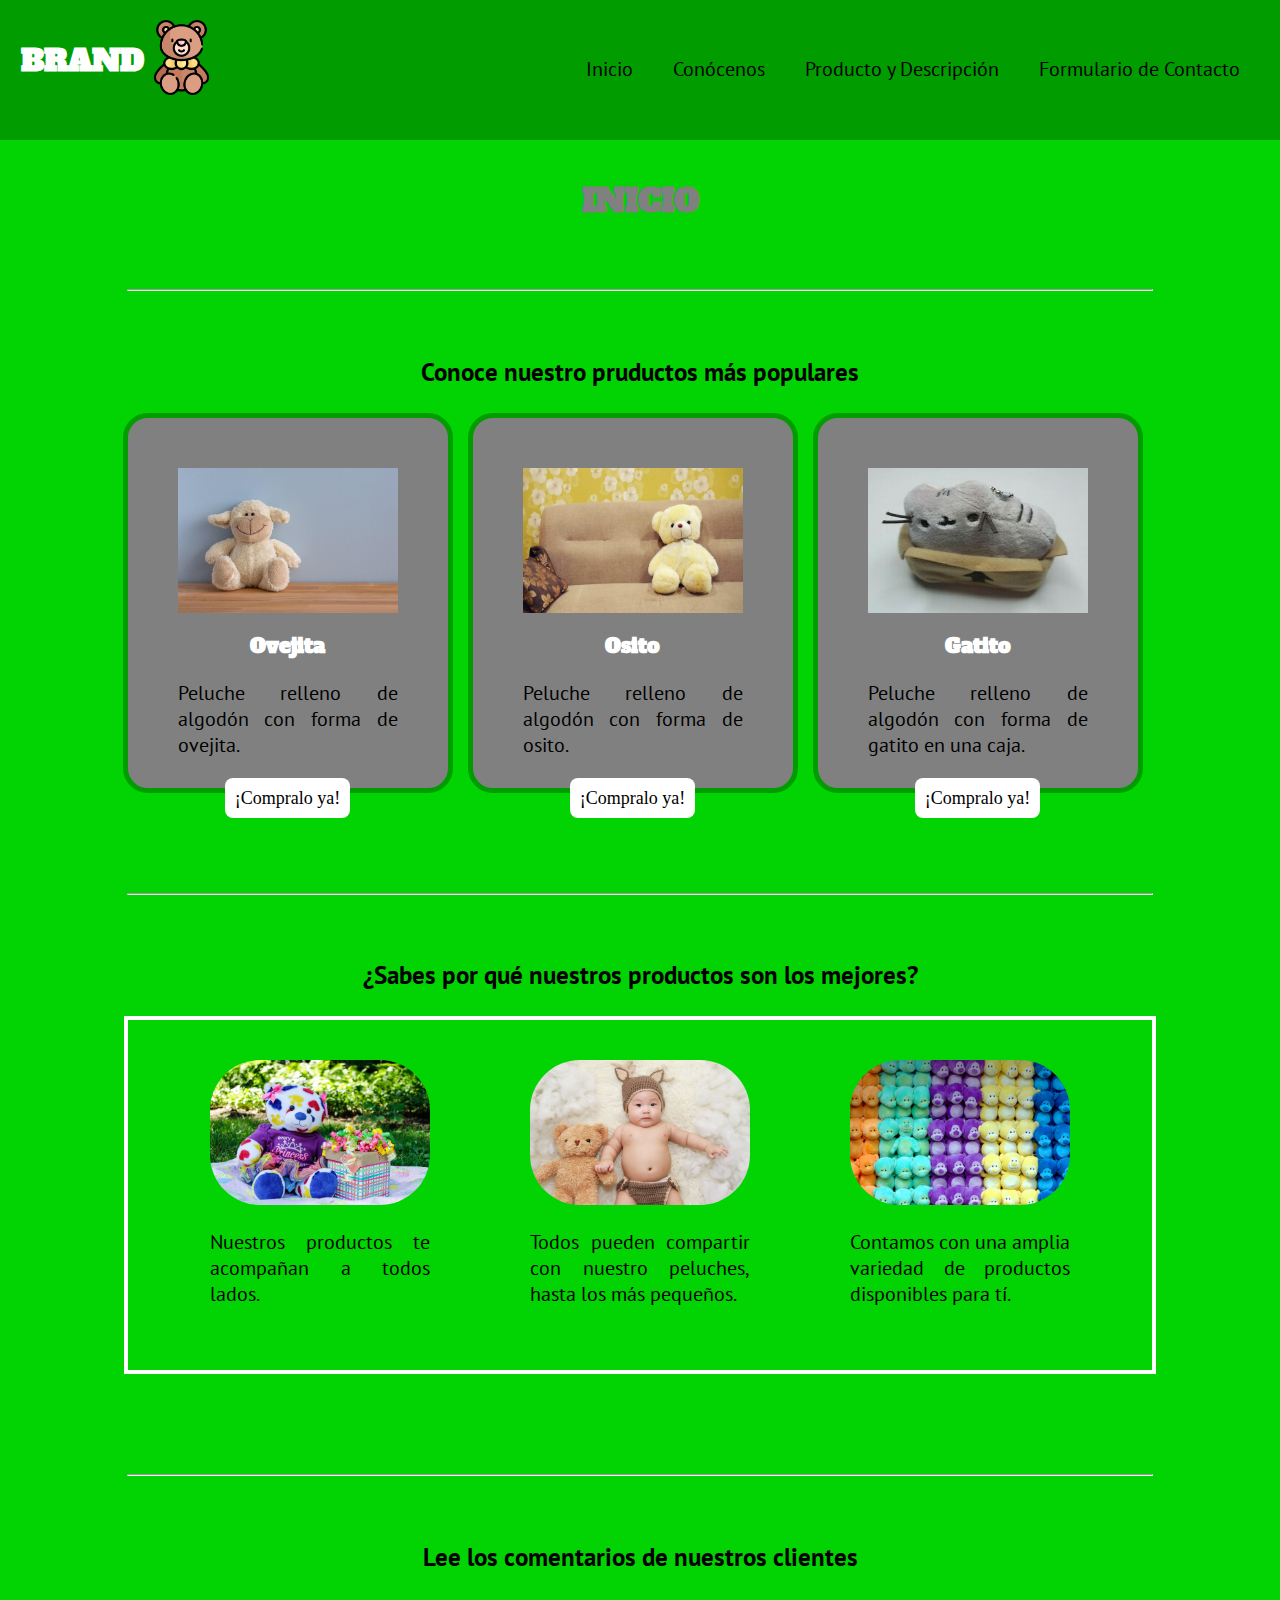
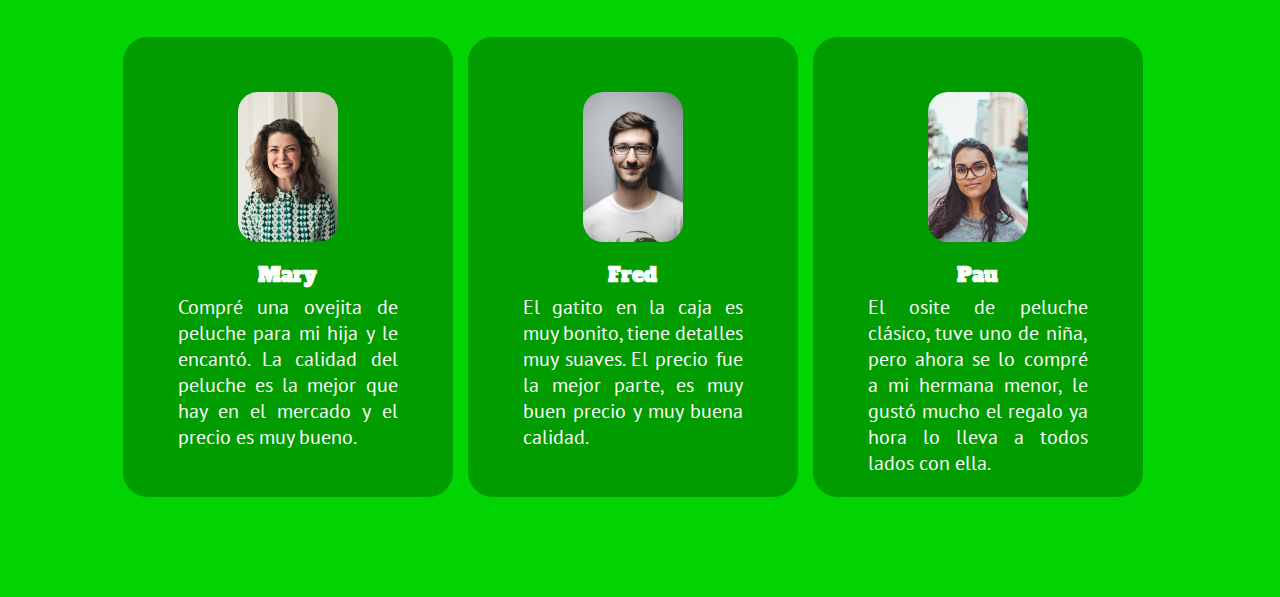
<file: Laboratorio 2/index.html>
<!DOCTYPE html>
<html lang="es">
<head>
    <meta charset="UTF-8">
    <meta http-equiv="X-UA-Compatible" content="IE=edge">
    <meta name="viewport" content="width=device-width, initial-scale=1.0">
    <title>Brand-Inicio</title>
    <link rel="stylesheet" href="./css/main.css">
    <link rel="preconnect" href="https://fonts.gstatic.com">
    <link href="https://fonts.googleapis.com/css2?family=PT+Sans&display=swap" rel="stylesheet">
    <link rel="preconnect" href="https://fonts.gstatic.com">
    <link href="https://fonts.googleapis.com/css2?family=Alfa+Slab+One&family=PT+Sans&display=swap" rel="stylesheet">
    <link rel="icon" href="./imagenes/favicon.png">
</head>
<body>

    <!-- ----------------------------------inica header -->
    <header class="header">

        <!-- logo -->
        <div class="logo">
            <b>BRAND</b>
            <img src="./imagenes/favicon.png" alt="logo">
        </div>

        <!-- menu -->
        <nav class="menu-container">
            <ul class="menu">
                <li>
                    <a href="index.html">Inicio</a>
                </li>
                <li>
                    <a href="conocenos.html">Conócenos</a>
                </li>
                <li>
                    <a href="productoydescripcion.html">Producto y Descripción</a>
                </li>
                <li>
                    <a href="formulariodecontacto.html">Formulario de Contacto</a>
                </li>
            </ul>
        </nav>
    </header>
    <!-- ------------------------------fin de header -->

     <!-- -------------------------------main -->
     <main class="main">
        <center>
            <br>
            <h1>INICIO</h1>
            <br>
            <br>
            <hr>
            <br>
            <br>
            
            <section>
                <h2>Conoce nuestro pruductos más populares</h2>
                
                <div class="contenedor-tarjetas">
                    <div class="tarjeta">
                        <img src="./imagenes/producto 1.jpg" alt="producto1">
                        <h3>Ovejita</h3>
                        <p>Peluche relleno de algodón con forma de ovejita.</p>
            
                        <a href="#">¡Compralo ya!</a>
                    </div>
                    <div class="tarjeta">
                        <img src="./imagenes/producto 2.jpg" alt="producto2">
                        <h3>Osito</h3>
                        <p>Peluche relleno de algodón con forma de osito.</p>
            
                        <a href="#">¡Compralo ya!</a>
                    </div>
                    <div class="tarjeta">
                        <img src="./imagenes/producto 3.jpg" alt="producto3">
                        <h3>Gatito</h3>
                        <p>Peluche relleno de algodón con forma de gatito en una caja.</p>
            
                        <a href="#">¡Compralo ya!</a>
                    </div>
                </div>
            </center>
            </section>
            <hr>
            <br>
            <br>

            <center>

                <section>
                    
                    <h2>¿Sabes por qué nuestros productos son los mejores?</h2>
                    <div class="contenedor-beneficios">
                        <div class="beneficios">
                            <img src="./imagenes/foto4.jpg" alt="foto4">
                            <p>Nuestros productos te acompañan a todos lados.</p>
                        </div>
                        <div class="beneficios">
                            <img src="./imagenes/foto5.jpg" alt="producto2">
                            <p>Todos pueden compartir con nuestro peluches, hasta los más pequeños.</p>
                        </div>
                        <div class="beneficios">
                            <img src="./imagenes/foto6.jpg" alt="producto3">
                            <p>Contamos con una amplia variedad de productos disponibles para tí.</p>
                        </div>
                </section>
            </center>
            <hr>
            <br>
            <br>
            <section>
                <center>
                    <h2>Lee los comentarios de nuestros clientes</h2>
                    <br>
                    <div class="contenedor-clientes">
                        <div class="clientes">
                            <img src="./imagenes/persona1.jpg" alt="cliente uno" >
                            <h3>Mary</h3>
                            <p>Compré una ovejita de peluche para mi hija y le encantó. La calidad del peluche es la mejor que hay en el mercado y el precio es muy bueno.</p>
                        </div>
                        <div class="clientes">
                            <img src="./imagenes/persona2.jpg" alt="cliente dos" >
                            <h3>Fred</h3>
                            <p>El gatito en la caja es muy bonito, tiene detalles muy suaves. El precio fue la mejor parte, es muy buen precio y muy buena calidad.</p>
                        </div>
                        <div class="clientes">
                            <img src="./imagenes/persona3.jpg" alt="cliente tres" >
                            <h3>Pau</h3>
                            <p>El osite de peluche clásico, tuve uno de niña, pero ahora se lo compré a mi hermana menor, le gustó mucho el regalo ya hora lo lleva a todos lados con ella.</p>
                        </div>
                    </div>

                    
                </center>
            </section>
    </main>
</body>
</html>
</file>
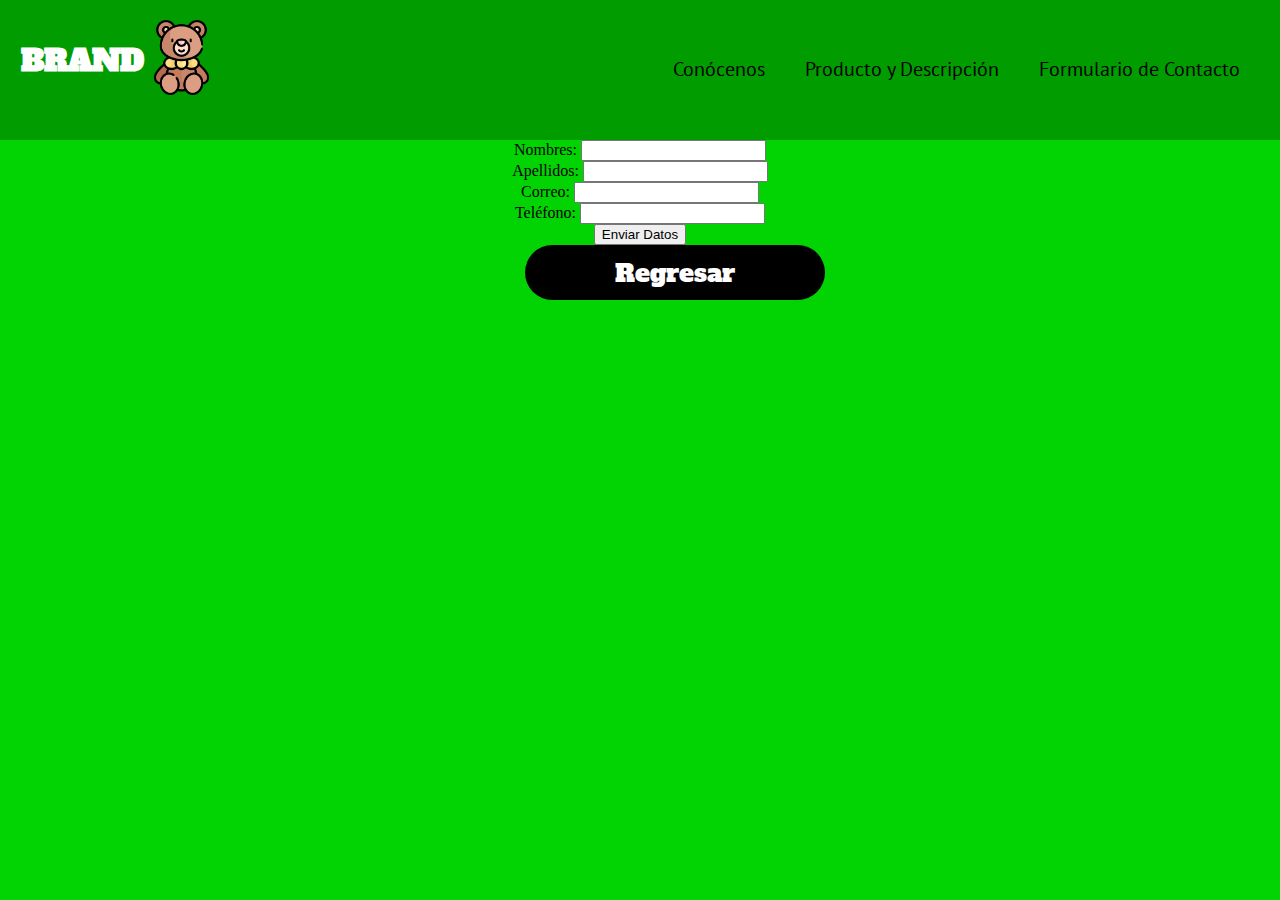
<file: Laboratorio 2/formulariodecontacto.html>
<!DOCTYPE html>
<html lang="es">
<head>
    <meta charset="UTF-8">
    <meta http-equiv="X-UA-Compatible" content="IE=edge">
    <meta name="viewport" content="width=device-width, initial-scale=1.0">
    <title>Brand-Inicio</title>
    <link rel="stylesheet" href="./css/main.css">
    <link rel="preconnect" href="https://fonts.gstatic.com">
    <link href="https://fonts.googleapis.com/css2?family=PT+Sans&display=swap" rel="stylesheet">
    <link rel="preconnect" href="https://fonts.gstatic.com">
    <link href="https://fonts.googleapis.com/css2?family=Alfa+Slab+One&family=PT+Sans&display=swap" rel="stylesheet">
    <link rel="icon" href="./imagenes/favicon.png">
</head>
<body>

    <!-- ----------------------------------inica header -->
    <header class="header">

        <!-- logo -->
        <div class="logo">
            <b>BRAND</b>
            <img src="./imagenes/favicon.png" alt="logo">
        </div>

        <!-- menu -->
        <nav class="menu-container">
            <ul class="menu">
                <li>
                    <a href="conocenos.html">Conócenos</a>
                </li>
                <li>
                    <a href="productoydescripcion.html">Producto y Descripción</a>
                </li>
                <li>
                    <a href="formulariodecontacto.html">Formulario de Contacto</a>
                </li>
            </ul>
        </nav>
    </header>
    <!-- ------------------------------fin de header -->
    <main>
        <center>
                
    <form>
        <label>Nombres: <input type="text" name="nombres" id="nombres"></label>
        <br>
        <label>Apellidos: <input type="text" name="apellidos" id="apellidos"></label>
        <br>
        <label>Correo: <input type="email" name="correo" id="correo"></label>
        <br>
        <label>Teléfono: <input type="number" name="telefono" id="telefono"></label>
        <br>
        <input type="submit" value="Enviar Datos">
    </form>
            <button class="button">
                <a href="index.html">Regresar</a>
            </button>
        </center>
    </main>
</body>
</html>
</file>
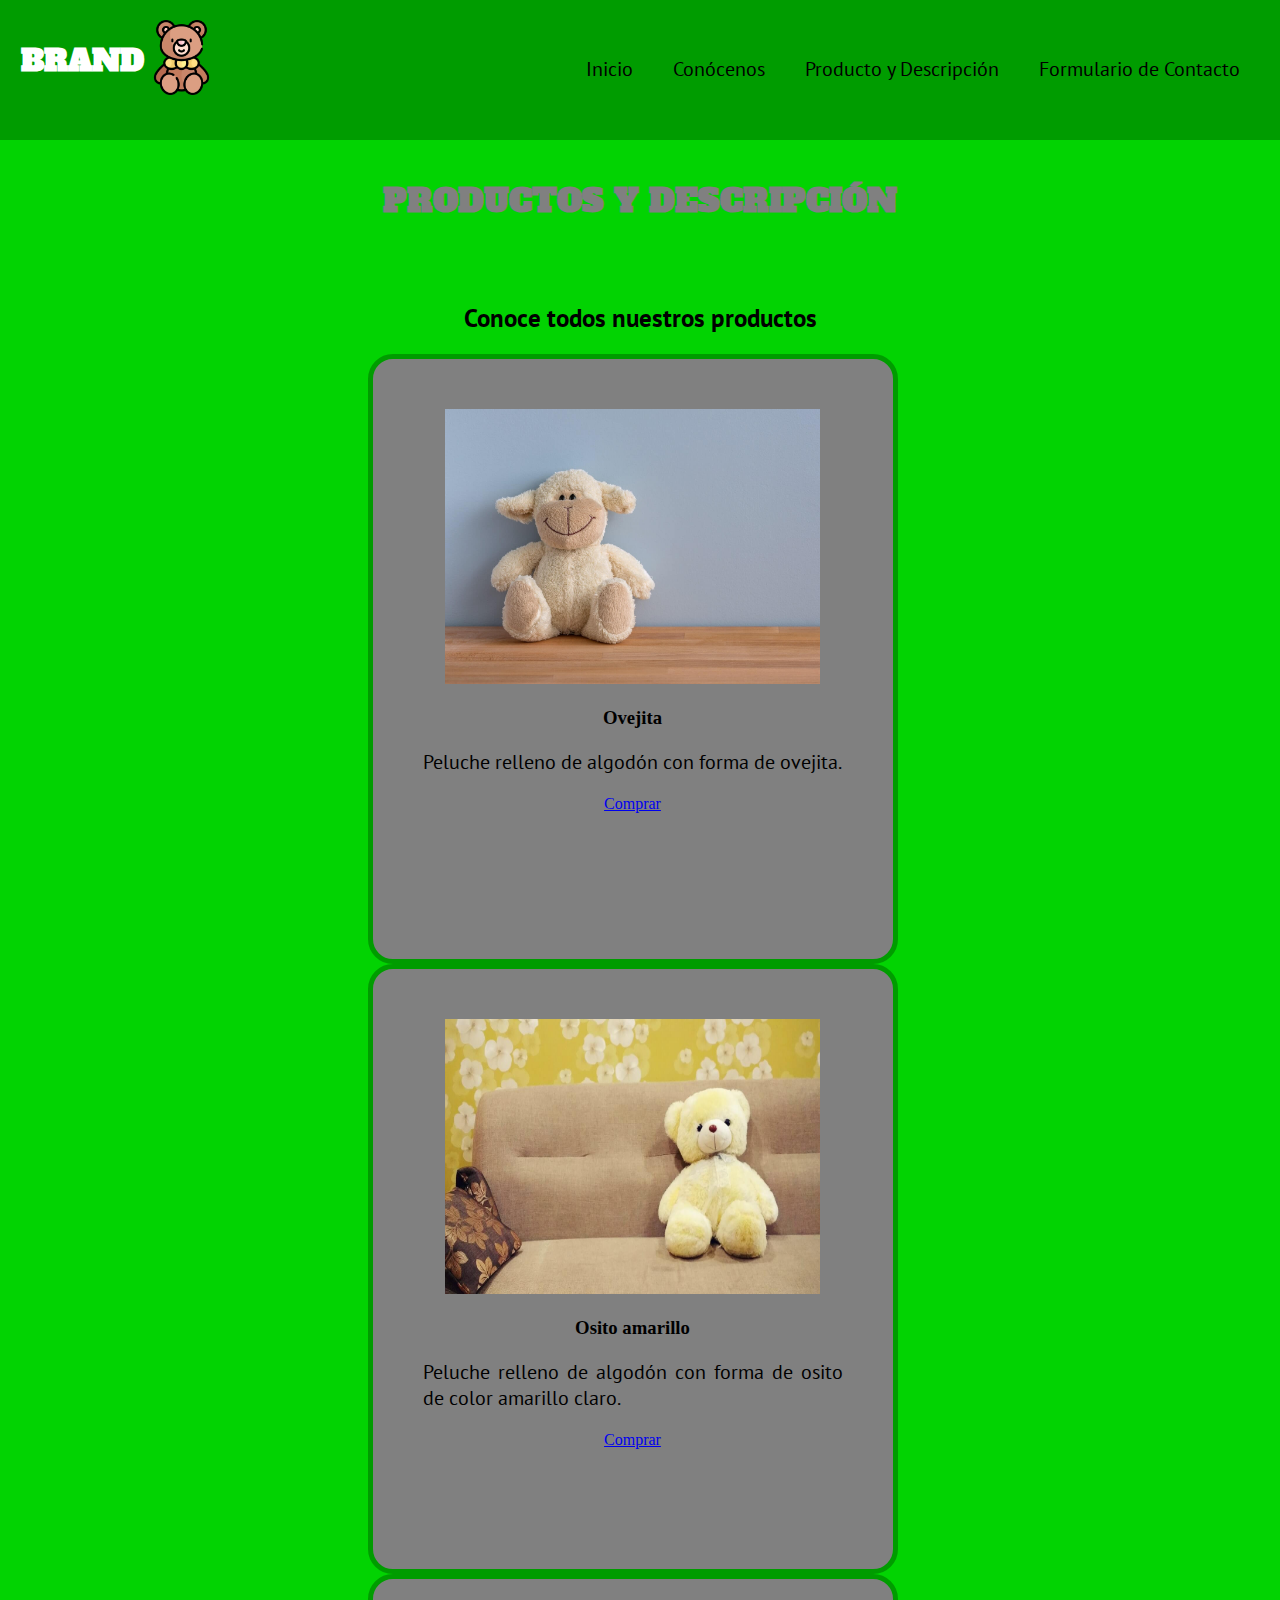
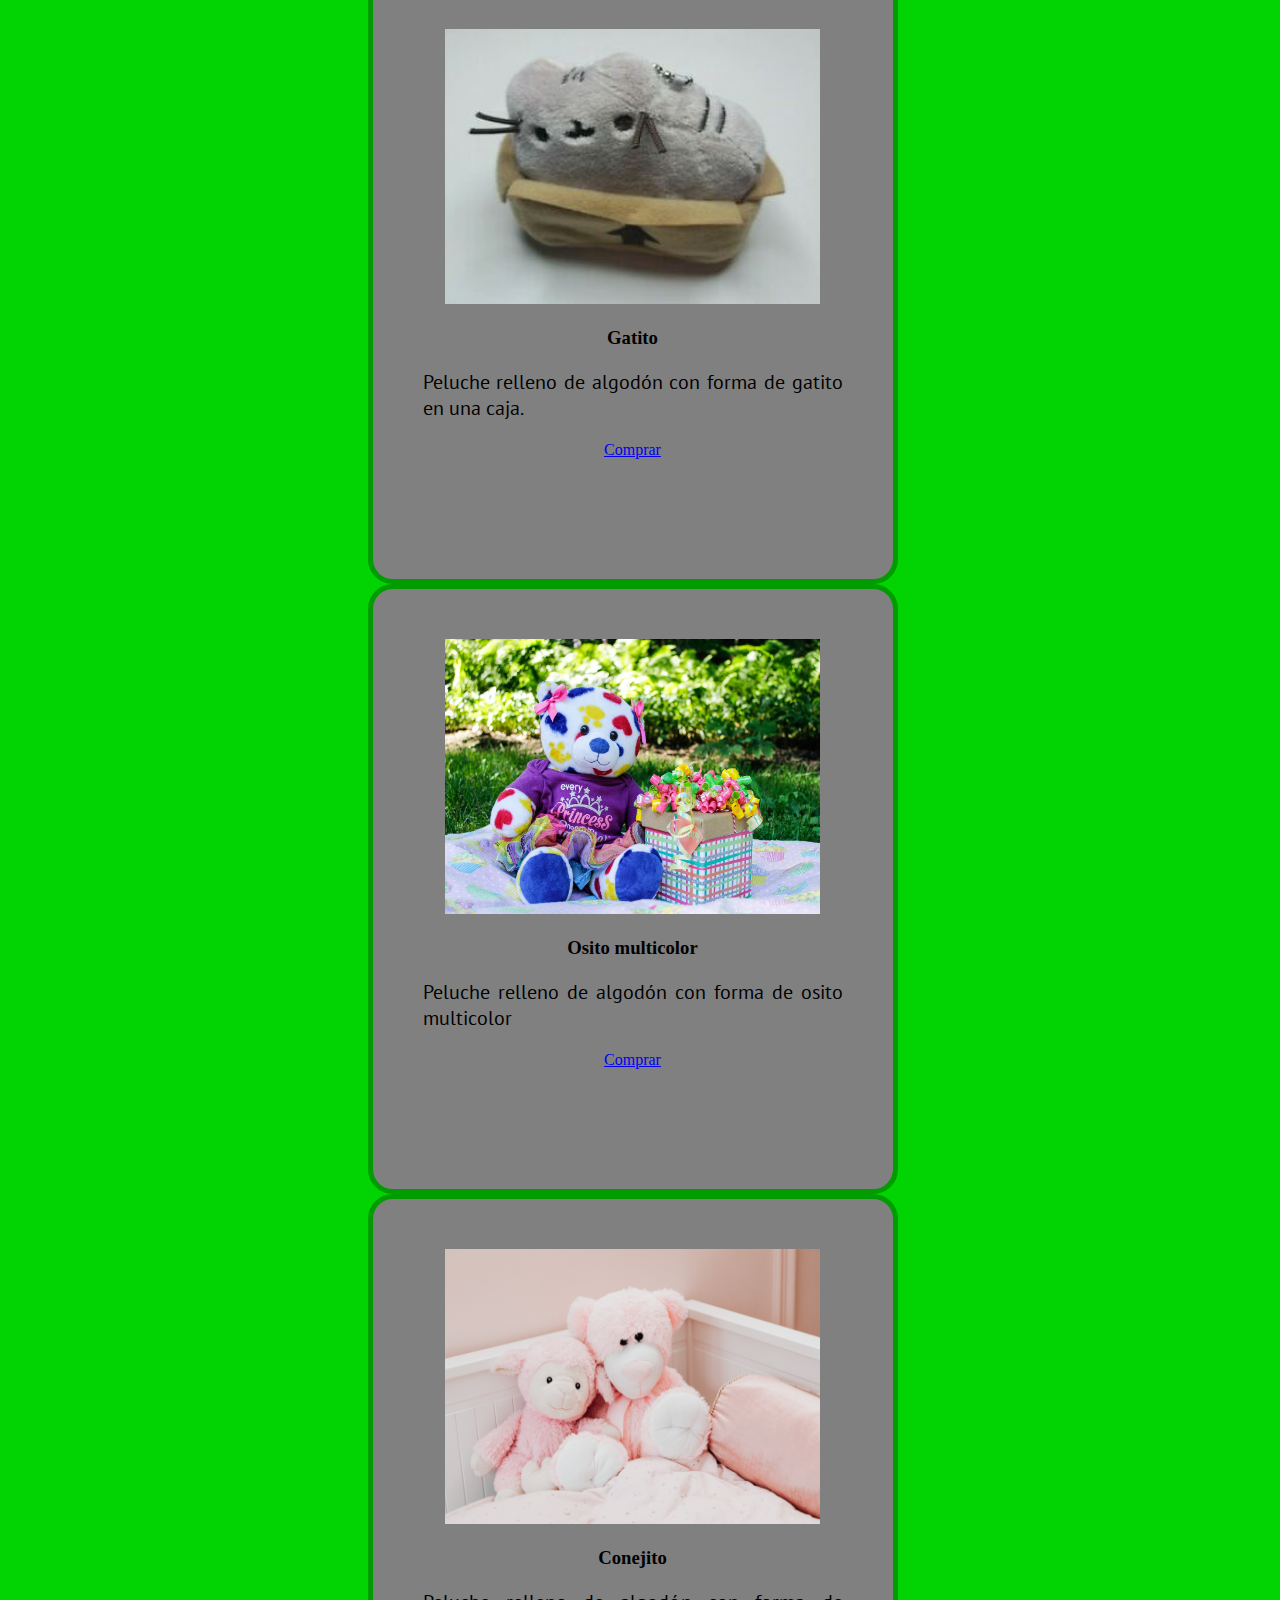
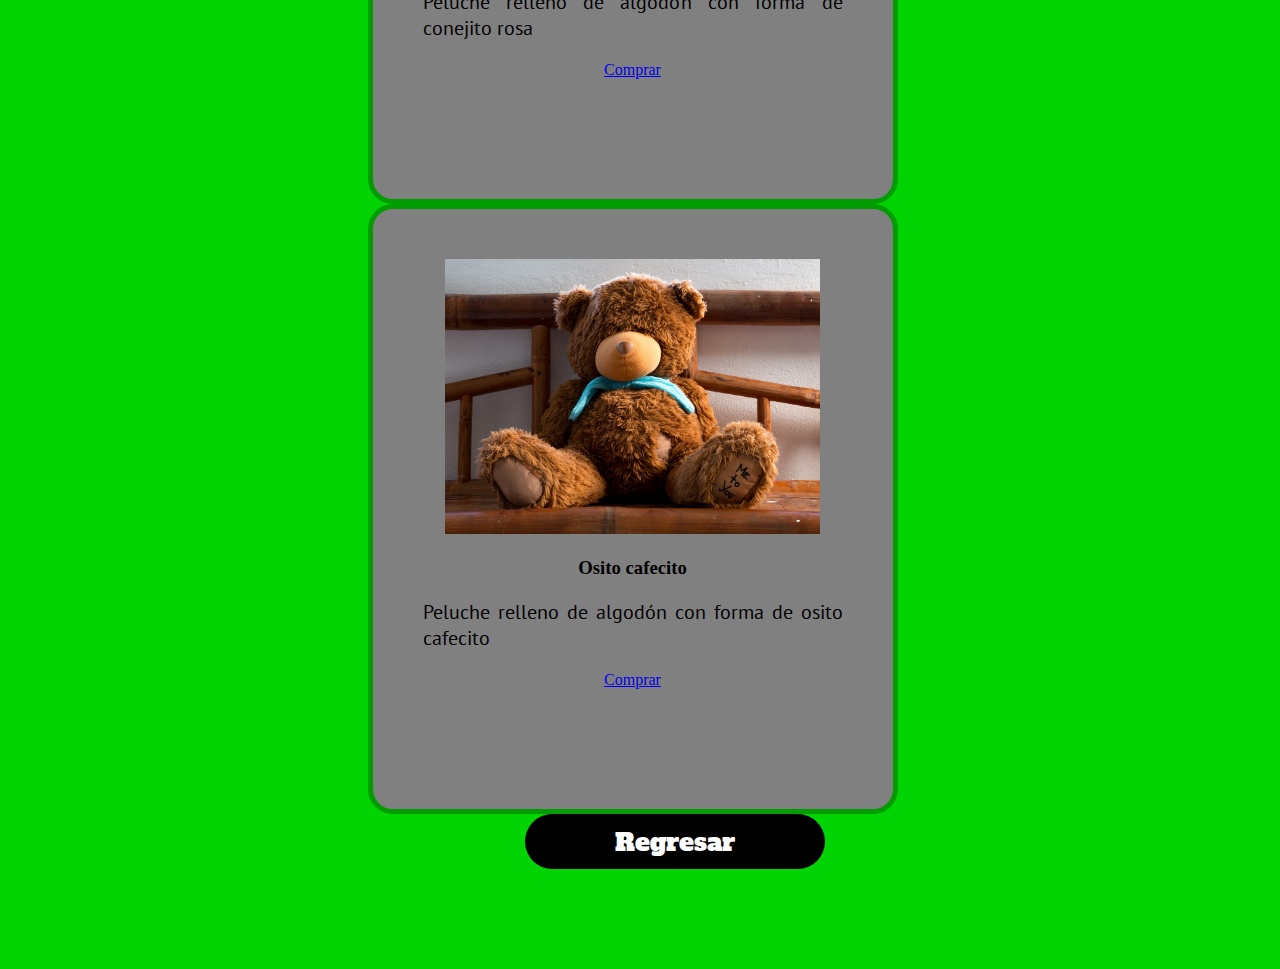
<file: Laboratorio 2/productoydescripcion.html>
<!DOCTYPE html>
<html lang="es">
<head>
    <meta charset="UTF-8">
    <meta http-equiv="X-UA-Compatible" content="IE=edge">
    <meta name="viewport" content="width=device-width, initial-scale=1.0">
    <title>Brand-Productos</title>
    <link rel="stylesheet" href="./css/main.css">
    <link rel="preconnect" href="https://fonts.gstatic.com">
    <link href="https://fonts.googleapis.com/css2?family=PT+Sans&display=swap" rel="stylesheet">
    <link rel="preconnect" href="https://fonts.gstatic.com">
    <link href="https://fonts.googleapis.com/css2?family=Alfa+Slab+One&family=PT+Sans&display=swap" rel="stylesheet">
    <link rel="icon" href="./imagenes/favicon.png">
</head>
<body>

    <!-- ----------------------------------inica header -->
    <header class="header">

        <!-- logo -->
        <div class="logo">
            <b>BRAND</b>
            <img src="./imagenes/favicon.png" alt="logo">
        </div>

        <!-- menu -->
        <nav class="menu-container">
            <ul class="menu">
                <li>
                    <a href="index.html">Inicio</a>
                </li>
                <li>
                    <a href="conocenos.html">Conócenos</a>
                </li>
                <li>
                    <a href="productoydescripcion.html">Producto y Descripción</a>
                </li>
                <li>
                    <a href="formulariodecontacto.html">Formulario de Contacto</a>
                </li>
            </ul>
        </nav>
    </header>
    <!-- ------------------------------fin de header -->

    <!-- -------------------------------main -->
    <main class="main">
        <center>
            <br>
            <h1>PRODUCTOS Y DESCRIPCIÓN</h1>
            <br>
            <br>
            <h2>Conoce todos nuestros productos</h2>
            
            <div class="contenedor-productos">
                <div class="producto">
                    <img src="./imagenes/producto 1.jpg" alt="producto1">
                    <h3>Ovejita</h3>
                    <p>Peluche relleno de algodón con forma de ovejita.</p>
        
                    <a href="#">Comprar</a>
                </div>
                <div class="producto">
                    <img src="./imagenes/producto 2.jpg" alt="producto2">
                    <h3>Osito amarillo</h3>
                    <p>Peluche relleno de algodón con forma de osito de color amarillo claro.</p>
        
                    <a href="#">Comprar</a>
                </div>
                <div class="producto">
                    <img src="./imagenes/producto 3.jpg" alt="producto3">
                    <h3>Gatito</h3>
                    <p>Peluche relleno de algodón con forma de gatito en una caja.</p>
        
                    <a href="#">Comprar</a>
                </div>
                <div class="producto">
                    <img src="./imagenes/producto 4.jpg" alt="producto4">
                    <h3>Osito multicolor</h3>
                    <p>Peluche relleno de algodón con forma de osito multicolor</p>
        
                    <a href="#">Comprar</a>
                </div>
                <div class="producto">
                    <img src="./imagenes/producto 5.jpg" alt="producto5">
                    <h3>Conejito</h3>
                    <p>Peluche relleno de algodón con forma de conejito rosa</p>
        
                    <a href="#">Comprar</a>
                </div>
                <div class="producto">
                    <img src="./imagenes/producto 6.jpg" alt="producto6">
                    <h3>Osito cafecito</h3>
                    <p>Peluche relleno de algodón con forma de osito cafecito</p>
        
                    <a href="#">Comprar</a>
                </div>
                
            </div>
            <button class="button">
                <a href="index.html">Regresar</a>
            </button>
        </center>
    </main>

</body>
</html>
</file>
<file: Laboratorio 2/css/main.css>
body{
    margin: 0%;
    padding: 0%;
    background-color: var(--verde1);
}

:root {
    --fuente1: 'Alfa Slab One', cursive;
    --fuente2: 'PT Sans', sans-serif;
    --verde1: rgb(2, 211, 2);
    --verde2: rgb(0, 156, 0);
    --negro: black;
    --blanco: white;
    --gris: grey;
}

/* header */
.header{
    width: 100%;
    height: 140px;
    background-color: var(--verde2);
    display: flex;
    justify-content: space-between;
}

.logo{
    margin: 20px;
    width: 200px;
    height: 150px;
    display: flex;
    justify-content: center;
    align-content: center;
}

.logo b{
    margin-top: 20px;
    display: flex;
    align-content: center;
    color: var(--blanco);
    font-size: 30px;
    font-family: var(--fuente1);
}

.logo img{
    width: 75px;
    height: 75px;
}

.menu-container {
    margin : 20px;
}

.menu{
    list-style: none;
    display: flex;
}

.menu li{
    margin: 20px;
}

.menu a{
    color: var(--negro);
    text-decoration: none;
    font-size: 20px;
    font-family: var(--fuente2);
}

.menu a:hover {
    color: var(--blanco);
    transition: 500,s;
}

/* fin header */

/* main */
.main h1{
    color: var(--gris);
    font-size: 25;
    font-family: var(--fuente1);
}

.main h2{
    color: var(--negro);
    font-size: 25px;
    font-family: var(--fuente2);
}

.main p{
    color: var(--negro);
    font-size: 20px;
    font-family: var(--fuente2);
    text-align: justify;
}

.main hr{
    width: 80%;
}

/* beneficios */
.contenedor-beneficios{
    width: 80%;
    height: 350px;
    border: var(--blanco) solid 4px;
    display: flex;
    justify-content: center;
    align-items: center;
    margin-top: 25px;
    margin-bottom: 100px;
}

.beneficios{
    width: 220px;
    height: 270px;
    padding: 50px;
}

.beneficios img{
    justify-self: center;
    width: 220px;
    height: 145px;
    border-radius: 50px;
}

.beneficios p{
    color: var(--negro);
    font-size: 20px;
    font-family: var(--fuente2);
    text-align: justify;
}

/* tarjetas */
.contenedor-tarjetas{
    display: flex;
    justify-content: center;
    align-items: center;
    margin-top: 25px;
    margin-bottom: 100px;
}

.tarjeta{
    width: 220px;
    height: 270px;
    background-color: var(--gris);
    border-radius: 25px;
    padding: 50px;
    border: 5px solid var(--verde2);
    margin-right: 15px;
    cursor: pointer;
}

.tarjeta img{
    justify-self: center;
    width: 220px;
    height: 145px;
}

.tarjeta p{
    text-align: justify;
    margin-bottom: 30px;
}

.tarjeta h3{
    text-align: center;
    color: var(--blanco);
    margin-top: 15px;
    font-size: 20px;
    font-family: var(--fuente1);
}

.tarjeta:hover{
    background-color: rgb(0, 187, 31);
    color: rgb(255, 255, 255);
    transition: 540ms;
}

.tarjeta a{
    text-decoration: none;
    color: var(--negro);
    font-size: 18px;
    background-color: var(--blanco);
    border-radius: 8px;
    padding: 10px;
}

.tarjeta a:hover{
    background-color: var(--gris);
    color: var(--blanco);
    transition: 450ms;
}

/* beneficios */
.contenedor-clientes{
    display: flex;
    justify-content: center;
    margin-top: 25px;
    margin-bottom: 100px;

}

.clientes{
    width: 220px;
    height: 350px;
    background-color: var(--verde2);
    border-radius: 25px;
    padding: 50px;
    border: 5px solid var(--verde2);
    margin-right: 15px;
    cursor: pointer;
}

.clientes img{
    border-radius: 20px;
    width: 100px;
    height: 150px;
}

.clientes h3{
    color: var(--blanco);
    margin-top: 15px;
    margin-bottom: 5px;
    font-size: 20px;
    font-family: var(--fuente1);
}

.clientes p{
    margin-top: 5px;
    font-size: 15;
    font-family: var(--fuente2);
    color: var(--blanco);
}

/* conócenos */


.contenedor-conocenos{
    margin-top: 50PX;
    width: 90%;
    height: 600px;
    display: flex;
    justify-content: space-around;
}

.imagentienda{
    width: 50%;
    justify-content: center;
    align-content: center;
}
.imagentienda img{
    width: 300px;
    height: 375px;
}

.misionyvision{
    width: 50%;
}

.button{
    background-color: var(--negro);
    width: 300px;
    margin-left: 70px;
    margin-bottom: 100px;
    border: 0px;
    border-radius: 50px;
    height: 55px;
    cursor: pointer;
    outline: none;
}

.button a{
    text-decoration: none;
    color: var(--blanco);
    font-size: 25px;
    font-family: var(--fuente1);
}

.contenedor-productos{
    width: 50%;
    justify-content: center;
    align-content: center;   

}

.producto{
    width: 420px;
    height: 500px;
    background-color: var(--gris);
    border-radius: 25px;
    padding: 50px;
    border: 5px solid var(--verde2);
    margin-right: 15px;
    cursor: pointer;
}

.producto img{
    width: 375px;
    height: 275px;
}
</file>
